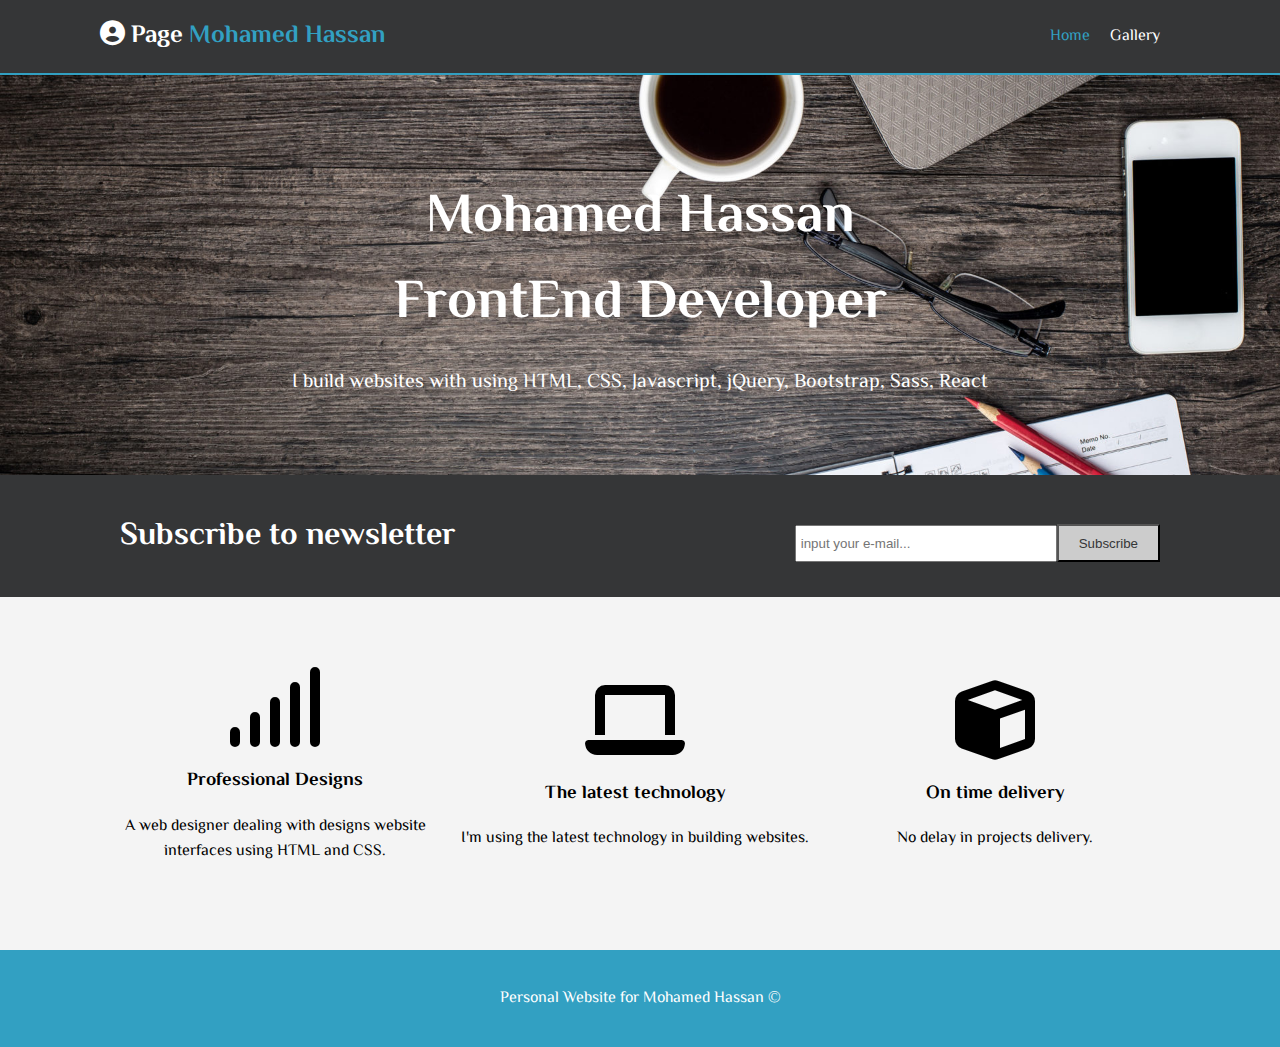
<file: index.html>
<!DOCTYPE html>
<html lang="en">
  <head>
    <meta charset="utf-8" />
    <meta name="author" content="Mohamed Hassan" />
    <meta name="description" content="portfolio website for mohamed hassan" />
    <title>Portfolio Website</title>
    <link rel="stylesheet" href="css/style.css" />
    <link
      rel="stylesheet"
      href="https://cdnjs.cloudflare.com/ajax/libs/font-awesome/6.1.1/css/all.min.css"
    />
  </head>
  <body>
    <main>
      <section id="header">
        <div id="branding" style="flex: grow 8">
          <h1>
            <a href="index.html"
              ><i class="fa fa-user-circle"></i> Page
              <span class="highlight">Mohamed Hassan</span>
            </a>
          </h1>
        </div>
        <nav>
          <ul>
            <li class="current"><a href="index.html">Home</a></li>
            <li><a href="gallery.html">Gallery</a></li>
          </ul>
        </nav>
      </section>
      <section id="showcase">
        <h1>Mohamed Hassan<br />FrontEnd Developer</h1>
        <p>
          I build websites with using HTML, CSS, Javascript, jQuery, Bootstrap,
          Sass, React
        </p>
      </section>
      <section id="newsletter">
        <h1 style="flex-grow: 8">Subscribe to newsletter</h1>
        <form action="">
          <input
            type="email"
            placeholder="input your e-mail..."
            style="flex-grow: 5"
          />
          <button type="submit" class="button" style="flex-grow: 5">
            Subscribe
          </button>
        </form>
      </section>
      <section id="boxes">
        <div class="box" style="flex: 30%">
          <i class="fa fa-signal fa-5x"></i>
          <h3>Professional Designs</h3>
          <p>
            A web designer dealing with designs website interfaces using HTML
            and CSS.
          </p>
        </div>
        <div class="box" style="flex: 30%">
          <i class="fa fa-laptop fa-5x"></i>
          <h3>The latest technology</h3>
          <p>I'm using the latest technology in building websites.</p>
        </div>
        <div class="box" style="flex: 30%">
          <i class="fa fa-cube fa-5x"></i>
          <h3>On time delivery</h3>
          <p>No delay in projects delivery.</p>
        </div>
      </section>
      <section id="footer">
        <p>
          Personal Website for Mohamed Hassan &copy;
          <span id="currentYear">
        </p>
      </section>
    </main>
    <script src="https://code.jquery.com/jquery-3.6.0.js"
    integrity="sha256-H+K7U5CnXl1h5ywQfKtSj8PCmoN9aaq30gDh27Xc0jk="
    crossorigin="anonymous"></script>
    <script src="js/scripts.js"></script>
  </body>
</html>
</file>
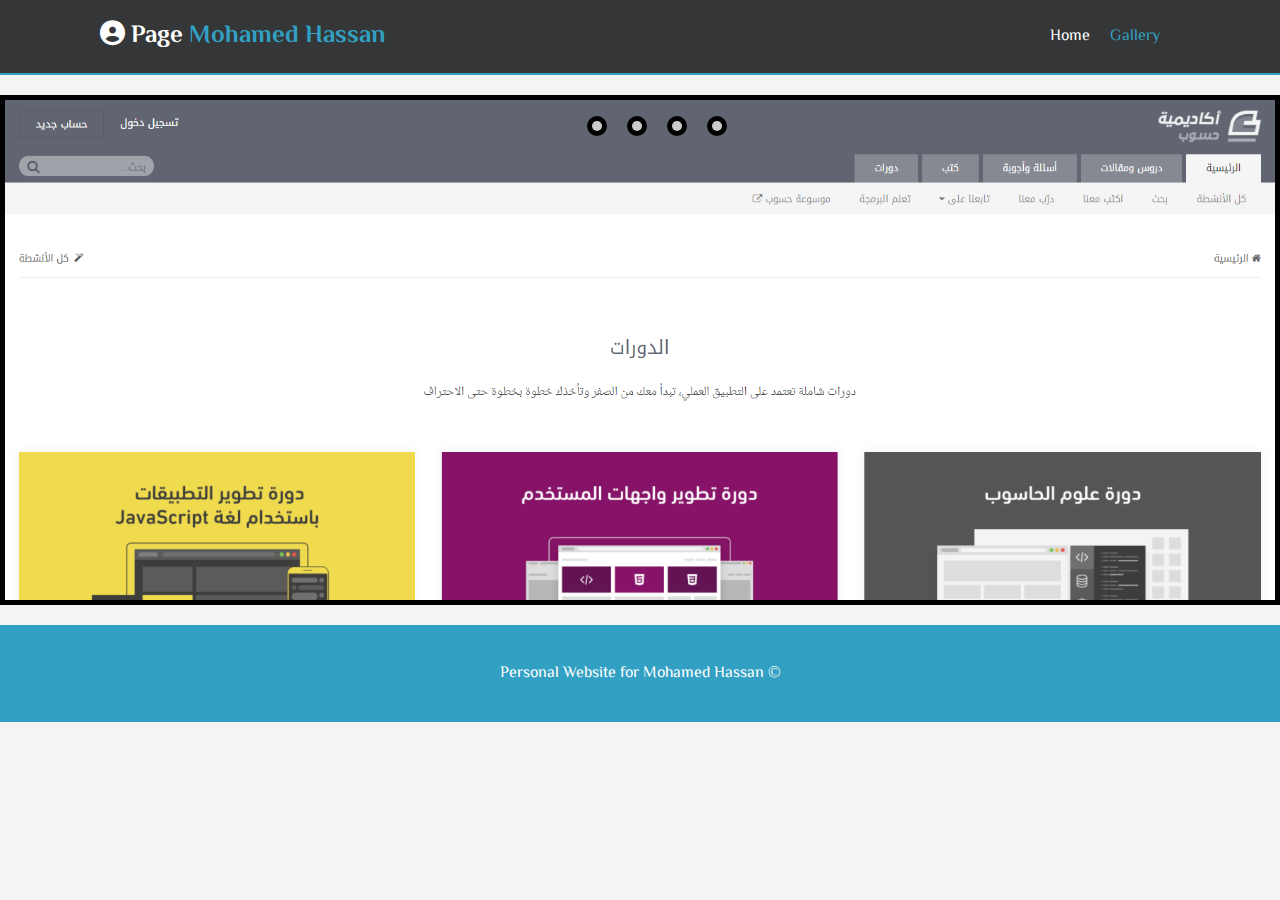
<file: gallery.html>
<!DOCTYPE html>
<html lang="en">
  <head>
    <meta charset="utf-8" />
    <meta name="author" content="Mohamed Hassan" />
    <meta name="description" content="portfolio website for mohamed hassan" />
    <title>Portfolio Website</title>
    <link rel="stylesheet" href="css/style.css" />
    <link rel="stylesheet" href="css/slider.css">
    <link
      rel="stylesheet"
      href="https://cdnjs.cloudflare.com/ajax/libs/font-awesome/6.1.1/css/all.min.css"
    />
  </head>

  <body>
    <main>
      <section id="header">
        <div id="branding" style="flex: grow 8">
          <h1>
            <a href="index.html"
              ><i class="fa fa-user-circle"></i> Page
              <span class="highlight">Mohamed Hassan</span>
            </a>
          </h1>
        </div>

        <nav>
          <ul>
            <li><a href="index.html">Home</a></li>
            <li class="current"><a href="gallery.html">Gallery</a></li>
          </ul>
        </nav>
      </section>

      <section id="slider">
        <div id="wrapper">
            <div class="content">
                <img src="img/1.png">
            </div>
            <div class="content">
                <img src="img/2.png">
            </div>
            <div class="content">
                <img src="img/3.png">
            </div>
            <div class="content">
                <img src="img/4.png">
            </div>
        </div>

        <div id="navLinks">
            <ul>
                <li class="itemLinks" data-pos="0"></li>
                <li class="itemLinks" data-pos="1"></li>
                <li class="itemLinks" data-pos="2"></li>
                <li class="itemLinks" data-pos="3"></li>
            </ul>
        </div>
      </section>

      <section id="footer">
        <p>
          Personal Website for Mohamed Hassan &copy;
          <span id="currentYear">
        </p>
      </section>
    </main>

    <script src="https://code.jquery.com/jquery-3.6.0.js"
    integrity="sha256-H+K7U5CnXl1h5ywQfKtSj8PCmoN9aaq30gDh27Xc0jk="
    crossorigin="anonymous"></script>
    <script src="js/slider.js"></script>
    <script src="js/scripts.js"></script>
  </body>
</html>
</file>
<file: css/style.css>
@import url('https://fonts.googleapis.com/css2?family=El+Messiri:wght@400;500;600;700&family=Poppins:ital,wght@0,100;0,200;0,300;0,400;0,500;0,600;0,700;0,800;0,900;1,100;1,200;1,300;1,400;1,500;1,600;1,700;1,800;1,900&display=swap');

body {
    font-family: 'El Messiri', sans-serif;
    padding: 0;
    margin: 0;
    background-color: #f4f4f4;
    direction: ltr;
}

main {
    display: flex;
    flex-wrap: wrap;
}

main > section {
    width: 100%;
    margin: auto;
    overflow: hidden;
}

#header {
    background-color: #353637;
    display: flex;
    flex-flow: row wrap;
    justify-content: space-between;
    align-items: center;
    align-content: center;
    border-bottom: 2px solid #32a0c2;
    padding: 0px 100px;
}

#branding h1 {
    font-size: 25px;
}

nav > ul {
    margin-top: 0;
    list-style-type: none;
}

#header a {
    color: #ffffff;
    text-decoration: none;
}

nav > ul > li {
    float: left;
    margin-right: 20px;
}

li a {
    text-decoration: none;
    color: #ffffff;
}

#header .highlight, #header .current a {
    color: #32a0c2;
}

#showcase {
    min-height: 400px;
    background: url('../img/image.jpg') no-repeat center;
    background-size: cover;
    text-align: center;
    color: #ffffff;
}

#showcase h1 {
    margin-top: 100px;
    margin-bottom: 10px;
    font-size: 55px;
}

#showcase p {
    font-size: 20px;
}

#newsletter {
    display: flex;
    color: #ffffff;
    background: #353637;
    padding: 15px 120px;
    justify-content: center;
    align-items: center;
    align-content: center;
    flex-flow: row wrap;
}

#newsletter h1 {
    float: left;
}

#newsletter form {
    display: flex;
    flex-flow: row wrap;
    float: right;
    margin-top: 15px;
    justify-content: center;
    align-items: center;
    align-content: center;
}

#newsletter input[type="email"] {
    padding: 4px;
    height: 25px;
    width: 250px;
}

.button {
    height: 38px;
    background: #cccccc;
    color: #353637;
    padding-right: 20px;
    padding-left: 20px;
}

#boxes {
    margin-top: 20px;
    padding: 50px 100px;
    display: flex;
    flex-flow: row wrap;
    justify-content: center;
    align-items: center;
    align-content: center;
}

#boxes .box {
    text-align: center;
    margin-right: 10px;
}

@media (max-width: 1020px) {
    #boxes {
        flex-direction: column;
    }
}

#footer {
    margin-top: 20px;
    padding: 20px;
    text-align: center;
    background-color: #32a0c2;
    color: #ffffff;
}
</file>
<file: css/slider.css>
#slider {
    position: relative;
    margin: auto;
    margin-top: 20px;
    height: 500px;
    border: 5px solid black;
    overflow: hidden;
}

#wrapper {
    height: 100%;
    width: 400%;
    transition: transform 0.5s ease-in-out;
}

#wrapper .content {
    float: left;
    height: 100%;
    width: 25%;
}

#wrapper .content img {
    width: 100%;
}

#navLinks {
    text-align: center;
    position: absolute;
    top: 0%;
    left: 45%;
}

#navLinks ul {
    margin: 0%;
    padding: 0%;
    display: inline-block;
    margin-top: 6px;
}

#navLinks ul li {
    float: left;
    text-align: center;
    margin: 10px;
    padding: 5px;
    cursor: pointer;
    background-color: #ccc;
    list-style: none;
    border: 5px solid black;
    border-radius: 50%;
}

#navLinks ul li:hover {
    background-color: darkmagenta;
}

#navLinks ul li.active {
    background-color: blue;
}

#navLinks ul li.active:hover {
    background-color: rgb(10, 31, 69);
}
</file>
